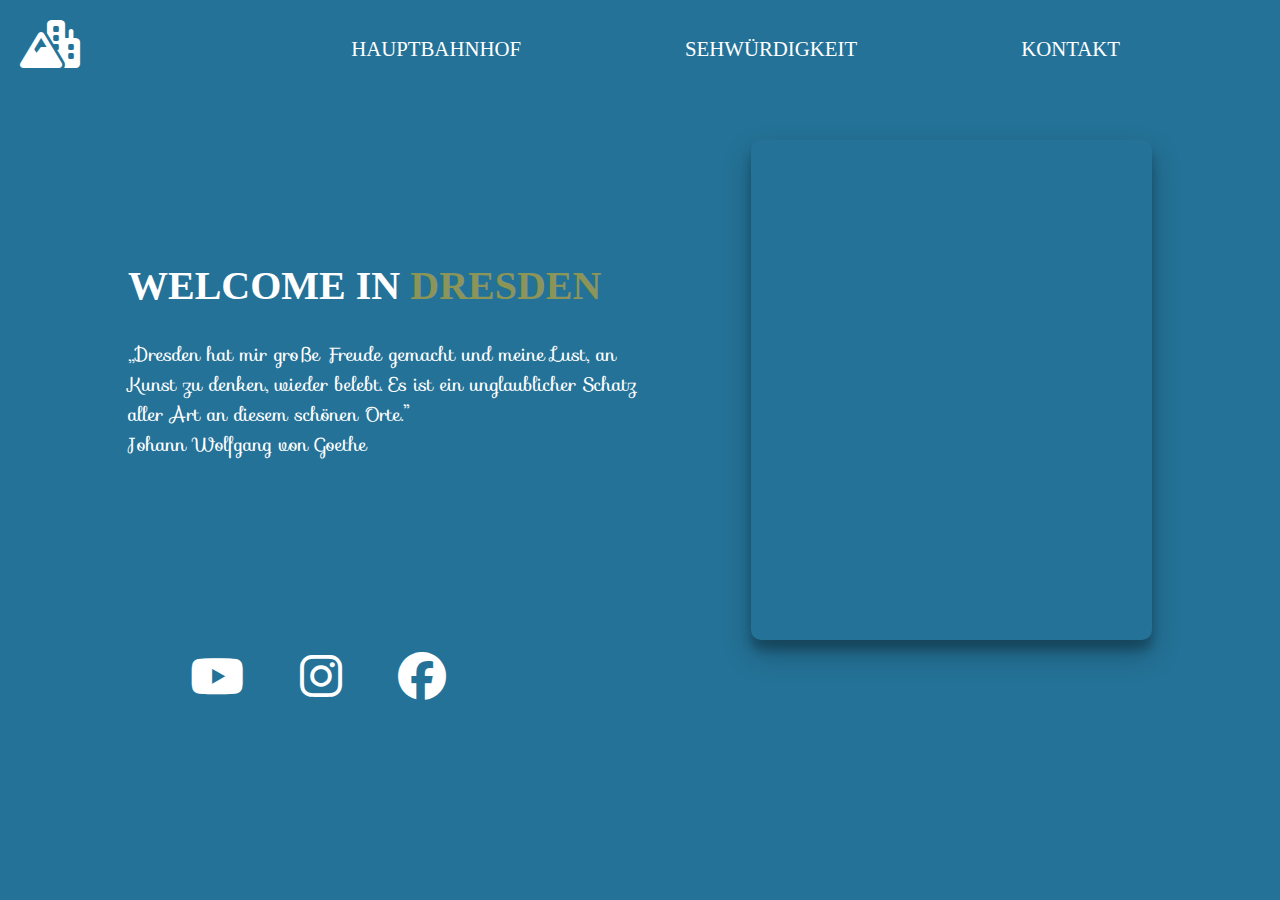
<file: index.html>
<!DOCTYPE html>
<html lang="en">
<head>
    <meta charset="UTF-8">
    <meta http-equiv="X-UA-Compatible" content="IE=edge">
    <meta name="viewport" content="width=device-width, initial-scale=1.0">
    <title>Document</title>
    <link rel="stylesheet" href="style.css">
    <link rel="stylesheet" href="https://cdnjs.cloudflare.com/ajax/libs/font-awesome/6.3.0/css/all.min.css">
    <link rel="preconnect" href="https://fonts.googleapis.com">
    <link rel="preconnect" href="https://fonts.gstatic.com" crossorigin>
    <link href="https://fonts.googleapis.com/css2?family=Sofia&display=swap" rel="stylesheet">
</head>
<body>
    <div class="container">
        <header>
            <i class="fa-solid fa-mountain-city "></i>
            <ul>
               
                <li><a href="hauptbahnhof.html">HAUPTBAHNHOF</a></li>
                <li><a href="sehwürdigkeit.html">SEHWÜRDIGKEIT</a></li>
                 <li><a href="kontakt.html">KONTAKT</a></li>
            </ul>
        </header>
        <div class="content">
            <div class="text">
                <h2>Welcome in <span>Dresden </span></h2>
                <p class="ausrede">„Dresden hat mir große Freude gemacht und meine Lust, an Kunst zu denken, wieder belebt. Es ist ein unglaublicher Schatz aller Art an diesem schönen Orte.”
                    <br>
                Johann Wolfgang von Goethe</p></p>
            </div>
            <div class="image">
                
            </div>
        </div>
        <div class="icons">
            <a href="https://www.youtube.com/user/wwwdresdende"><i class="fa-brands fa-youtube"></i></a>
            <a href="https://www.instagram.com/visit.dresden/"><i class="fa-brands fa-instagram"></i></a>
            <a href="https://www.facebook.com/stadt.dresden/"><i class="fa-brands fa-facebook"></i></a>
        </div>
    </div>
   
</body>
</html>
</file>
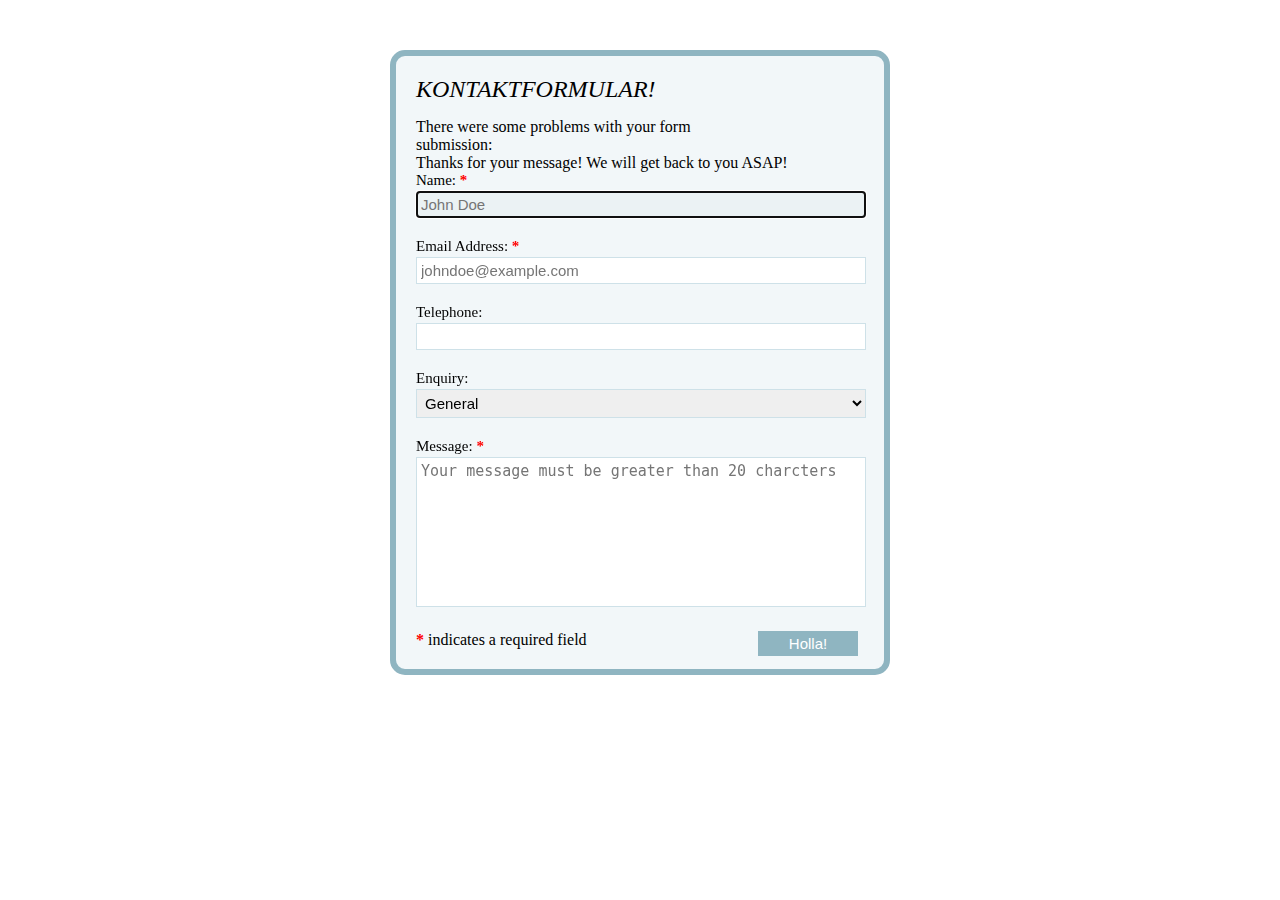
<file: kontakt.html>
<!DOCTYPE html>
<html lang="en">
<head>
    <meta charset="UTF-8">
    <meta http-equiv="X-UA-Compatible" content="IE=edge">
    <meta name="viewport" content="width=device-width, initial-scale=1.0">
    <title>Document</title>
    <link rel="stylesheet" href="style.css">
</head>
<body>

    <div id="contact-form" class="clearfix">
        <h2>KONTAKTFORMULAR!</h2>
        
        <ul id="errors" class="">
            <li id="info">There were some problems with your form submission:</li>
        </ul>
        <p id="success">Thanks for your message! We will get back to you ASAP!</p>
        <form method="post" action="process.php">
            <label for="name">Name: <span class="required">*</span></label>
            <input type="text" id="name" name="name" value="" placeholder="John Doe" required="required" autofocus="autofocus" />
            
            <label for="email">Email Address: <span class="required">*</span></label>
            <input type="email" id="email" name="email" value="" placeholder="johndoe@example.com" required="required" />
            
            <label for="telephone">Telephone: </label>
            <input type="tel" id="telephone" name="telephone" value="" />
            
            <label for="enquiry">Enquiry: </label>
            <select id="enquiry" name="enquiry">
                <option value="general">General</option>
                <option value="sales">Sales</option>
                <option value="support">Support</option>
            </select>
            
            <label for="message">Message: <span class="required">*</span></label>
            <textarea id="message" name="message" placeholder="Your message must be greater than 20 charcters" required="required" data-minlength="20"></textarea>
            
            <span id="loading"></span>
            <input type="submit" value="Holla!" id="submit-button" />
            <p id="req-field-desc"><span class="required">*</span> indicates a required field</p>
        </form>
    </div>

</body>
</html>
</file>
<file: style.css>
*{
    margin: 0;
    padding: 0;
    box-sizing: border-box;
}
.container {
    background-color: rgba(23, 106, 145, 0.945);
    height: 150vh;
    width: 100%;
}
header {
    display: flex;
    justify-content: space-between;
    align-items: center;
    padding: 20px;
}
i {
 font-size: 3rem;
 color: white;
 margin-bottom: 10px;
}
ul li {
    display: inline-block;
    margin-right: 120px;
}
ul li a {
    text-decoration: none;
    color: white;
   
}

.content {
    justify-content: space-between;
    align-items: center;
    width: 80%;
    margin: 12px;

}
.image {
    background-image: url(https://visitsaxony.com/fileadmin/Mediendatenbank_EN/Bilder/Staedte/Dresden/BruehlscheTerrasse_DD__c__pixdd.jpg);
    background-repeat: no-repeat;
    background-size: 100% 100%;
    height: 400px;
    width: 250px;
    border-radius: 10px;
    margin-top: 30px;
    box-shadow: rgba(0, 0, 0, 0.25) 0px 14px 28px, rgba(0, 0, 0, 0.22) 0px 10px 10px;
     animation: dresden 20s ease-in-out 1;
}
.content .text {
    color: white;
    width: 100%;
    margin-right: 10px;
}
.content .text h2 {
    font-size: 2.5rem;
    text-transform: uppercase;
}
span {
    color: rgba(180, 163, 66, 0.736);
}
.content .text p {
    font-family: 'Sofia', cursive;
    margin: 30px 0;
    font-size: 1.2rem;
}
.icons {
   
    display: flex;
    justify-content: space-between;
    width: 50%;
    margin-left: 40px;
}

.container-c{
    background-image: url(https://img.fotocommunity.com/blaues-wunder-in-dresden-b9669012-c90d-481c-85fa-e75fa5d7f585.jpg?height=1080);
    background-size: cover;
    background-attachment: fixed;
    height: 95vh;
}
.info {
    width: 300px;
    margin: 10px;
}
.info p {
   text-align: center; 
}   
.img {
    height: 400px;
    width: 250px;
    margin: 30px;
}
.header-b {
    background-color: rgba(6, 55, 93, 0.647);
}
/* hauptbahnhof */
.container-b{
    background-image: url(https://www.wochenkurier.info/fileadmin/user_upload/import/artikel/07/2807/Hauptbahnhof_beleuchtet1.jpg);
    background-size: cover;
    background-attachment: fixed;
    height: 95vh;
}
footer {
    background-color: rgba(23, 106, 145, 0.945);
    color: white;
    padding: 40px;
    
}
/* kontakt */
#contact-form {
    background-color:#F2F7F9;
    width:500px;
    padding:20px;
    margin: 50px auto;    
    border: 6px solid #8FB5C1;
    -moz-border-radius:15px;
    -webkit-border-radius:15px;
    border-radius:15px;
    position:relative;
}


#contact-form h2 {
    margin-bottom:15px;
    font-style:italic;
    font-weight:normal;
}

#contact-form input, 
#contact-form select, 
#contact-form textarea, 
#contact-form label {
    font-size:15px;
    margin-bottom:2px;
}

#contact-form input, 
#contact-form select, 
#contact-form textarea {
    width:450px;
    border: 1px solid #CEE1E8;
    margin-bottom:20px;
    padding:4px;
}

#contact-form input:focus, 
#contact-form select:focus, 
#contact-form textarea:focus {
    border: 1px solid #AFCDD8;
    background-color: #EBF2F4;
}

#contact-form textarea {
    height:150px;
    resize: none;
}

#contact-form label {
    display:block;
}

#contact-form .required {
    font-weight:bold;
    color:#F00;    
}

#contact-form #submit-button {
    width: 100px;
    background-color:#333;
    color:#FFF;
    border:none;
    display:block;
    float:right;
    margin-bottom:0px;
    margin-right:6px;
    background-color:#8FB5C1;
    -moz-border-radius:8px;
}

#contact-form #submit-button:hover {
    background-color: #A6CFDD;
}


   @keyframes dresden {
    20%
     {
       background-image: url(https://a.cdn-hotels.com/gdcs/production150/d36/161df47c-96a1-40c1-968d-0316fe8dbf7c.jpg?impolicy=fcrop&w=800&h=533&q=medium);
     }
     50% {
 background-image: url(https://www.dresden.de/media/tourismus/sehenswuerdigkeiten/493x330_panorama_dresden_altstadt.jpg.scaled/944272df651acea2572d1e35d36caaf3.jpg);
     }
     100% {
        background-image: url(https://img.fotocommunity.com/blaues-wunder-in-dresden-b9669012-c90d-481c-85fa-e75fa5d7f585.jpg?height=1080);
     }
  }
 @media  (min-width: 480px){
    .content
    {
    display: flex;
    margin-left: 10%;

    }
    .image {
        height: 500px;
        width: 800px;
        margin-left: 100px;
    }
    .img {
        height: 400px;
        width: 400px;
    }
    .info {
        width: 95%;
        margin: 30px;
    }
    .content-text {
        width: 40%;
    
    }
    .container {
        height: 100vh;
    
    }
    .icons {
        margin-left: 190px;
        width: 20%;
    }
    ul li a {
        margin: 0 20px; 
        font-size: 1.3rem; 
    }
    
    footer {
        display: flex;
        justify-content: space-between;
        margin: 30px;
    }
 }
</file>
